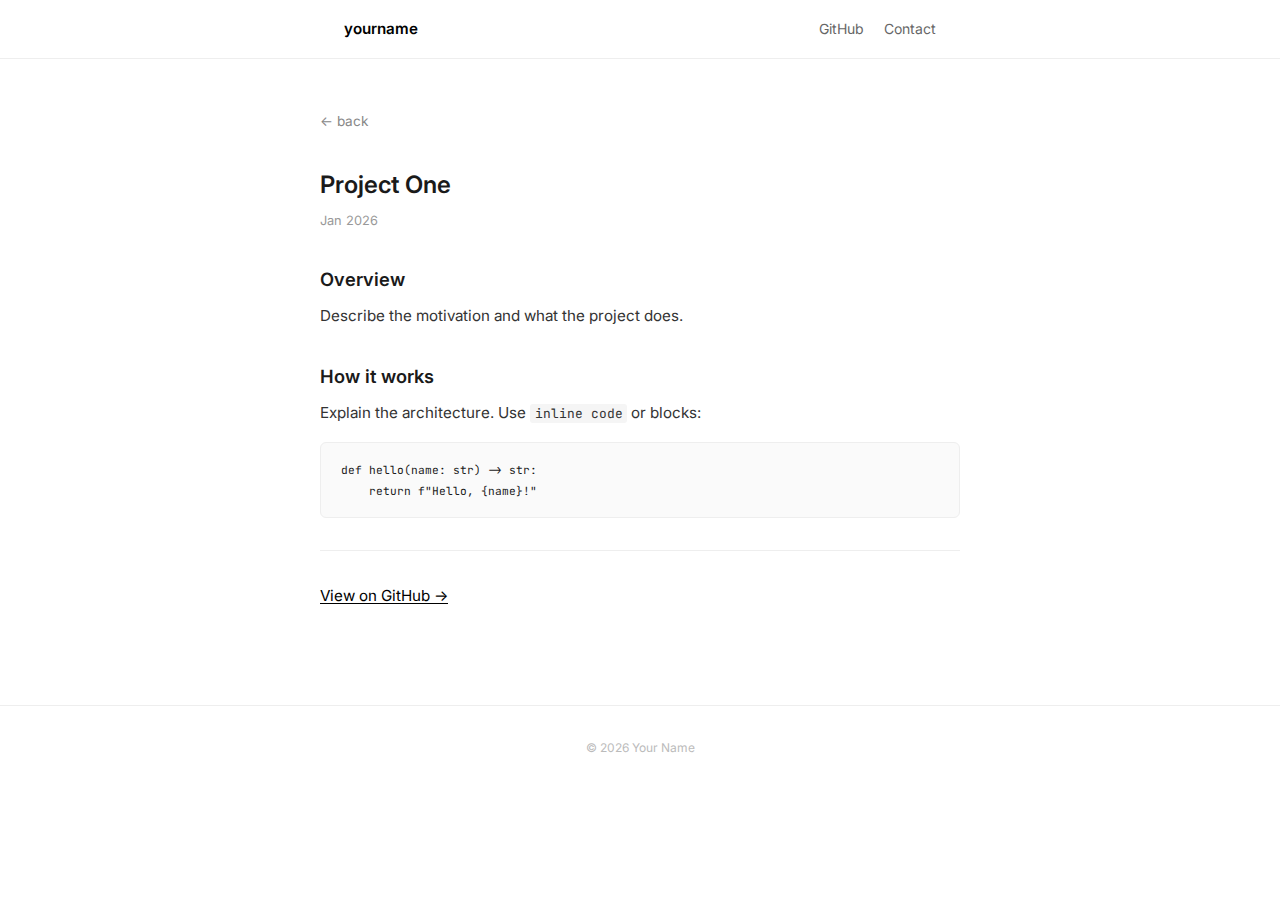
<file: src/lsnoor_github_io/projects/TGN.html>
<!DOCTYPE html>
<html lang="en">
<head>
  <meta charset="UTF-8">
  <meta name="viewport" content="width=device-width, initial-scale=1.0">
  <title>Project One — Your Name</title>
  <link rel="stylesheet" href="../style.css">
</head>
<body>

<nav>
  <div class="container nav-inner">
    <a href="/" class="logo">yourname</a>
    <div class="nav-links">
      <a href="https://github.com/yourusername" target="_blank">GitHub</a>
      <a href="mailto:you@email.com">Contact</a>
    </div>
  </div>
</nav>

<div class="container" style="padding: 3rem 0 5rem;">
  <a class="back" href="/">← back</a>
  <div class="article-header">
    <h1>Project One</h1>
    <div class="meta">Jan 2026</div>
  </div>
  <div class="prose">

    <!-- Your content goes here -->
    <h2>Overview</h2>
    <p>Describe the motivation and what the project does.</p>

    <h2>How it works</h2>
    <p>Explain the architecture. Use <code>inline code</code> or blocks:</p>
    <pre><code>def hello(name: str) -&gt; str:
    return f"Hello, {name}!"</code></pre>

    <hr>
    <p><a href="https://github.com/yourusername/project-one">View on GitHub →</a></p>

  </div>
</div>

<footer>© 2026 Your Name</footer>

</body>
</html>
</file>
<file: src/lsnoor_github_io/style.css>
@import url('https://fonts.googleapis.com/css2?family=Inter:wght@400;500;600&family=JetBrains+Mono:wght@400&display=swap');

* { box-sizing: border-box; margin: 0; padding: 0; }
body { font-family: 'Inter', sans-serif; color: #1a1a1a; line-height: 1.7; background: #fff; }
code, pre { font-family: 'JetBrains Mono', monospace; }
a { color: #1a1a1a; }
.container { max-width: 640px; margin: 0 auto; padding: 0 1.5rem; }

/* Nav */
nav { border-bottom: 1px solid #eee; padding: 1rem 0; }
.nav-inner { display: flex; justify-content: space-between; align-items: center; }
.nav-links { display: flex; gap: 1.25rem; }
nav a { text-decoration: none; font-size: .875rem; color: #666; }
nav a:hover { color: #000; }
.logo { font-weight: 600; color: #000 !important; font-size: .95rem; }

/* Hero */
.hero { padding: 4rem 0 3rem; display: flex; gap: 2rem; align-items: center; }
.hero-content { flex: 1; }
.hero h1 { font-size: 1.5rem; font-weight: 600; }
.hero p { color: #555; margin-top: .5rem; font-size: .95rem; }
.links { margin-top: 1rem; display: flex; gap: 1rem; }
.links a { font-size: .85rem; color: #555; text-decoration: none; }
.links a:hover { color: #000; text-decoration: underline; }
.hero-image { flex-shrink: 0; width: 180px; height: 180px; }
.hero-image img { width: 100%; height: 100%; object-fit: cover; border-radius: 50%; border: 3px solid #eee; }

/* Responsive */
@media (max-width: 640px) {
  .hero { flex-direction: column-reverse; }
  .hero-image { width: 120px; height: 120px; }
}

/* Project list */
.section-label { font-size: .75rem; text-transform: uppercase; letter-spacing: .06em; color: #999; font-weight: 500; margin-bottom: 1rem; }
.project { display: block; text-decoration: none; padding: 1rem 0; border-bottom: 1px solid #eee; }
.project:first-of-type { border-top: 1px solid #eee; }
.project:hover h3 { text-decoration: underline; }
.project h3 { font-size: 1rem; font-weight: 600; }
.project p { font-size: .875rem; color: #666; margin-top: .2rem; }
.tags { margin-top: .4rem; display: flex; gap: .4rem; flex-wrap: wrap; }
.tag { font-size: .7rem; color: #888; background: #f5f5f5; padding: .15rem .5rem; border-radius: 3px; }

/* Article page */
.back { font-size: .85rem; color: #888; text-decoration: none; display: inline-block; margin-bottom: 2rem; }
.back:hover { color: #000; }
.article-header h1 { font-size: 1.5rem; font-weight: 600; margin-bottom: .25rem; }
.meta { font-size: .8rem; color: #999; margin-bottom: 2rem; }

/* Prose (markdown content) */
.prose h2 { font-size: 1.15rem; font-weight: 600; margin: 2rem 0 .5rem; }
.prose h3 { font-size: 1rem; font-weight: 600; margin: 1.5rem 0 .4rem; }
.prose p { margin-bottom: 1rem; font-size: .95rem; color: #333; }
.prose a { color: #000; text-decoration: underline; text-underline-offset: 2px; }
.prose ul, .prose ol { margin: .5rem 0 1rem 1.25rem; font-size: .95rem; color: #333; }
.prose li { margin-bottom: .25rem; }
.prose code { background: #f5f5f5; padding: .1em .35em; border-radius: 3px; font-size: .85em; }
.prose pre { background: #fafafa; border: 1px solid #eee; border-radius: 6px; padding: 1rem 1.25rem; overflow-x: auto; margin: 1rem 0; font-size: .825rem; line-height: 1.6; }
.prose pre code { background: none; padding: 0; }
.prose blockquote { border-left: 2px solid #ddd; padding: .4rem 1rem; margin: 1rem 0; color: #666; font-style: italic; }
.prose img { max-width: 100%; border-radius: 6px; margin: 1.25rem 0; }
.prose hr { border: none; border-top: 1px solid #eee; margin: 2rem 0; }

footer { text-align: center; padding: 2rem 1rem; font-size: .75rem; color: #bbb; border-top: 1px solid #eee; }
</file>
